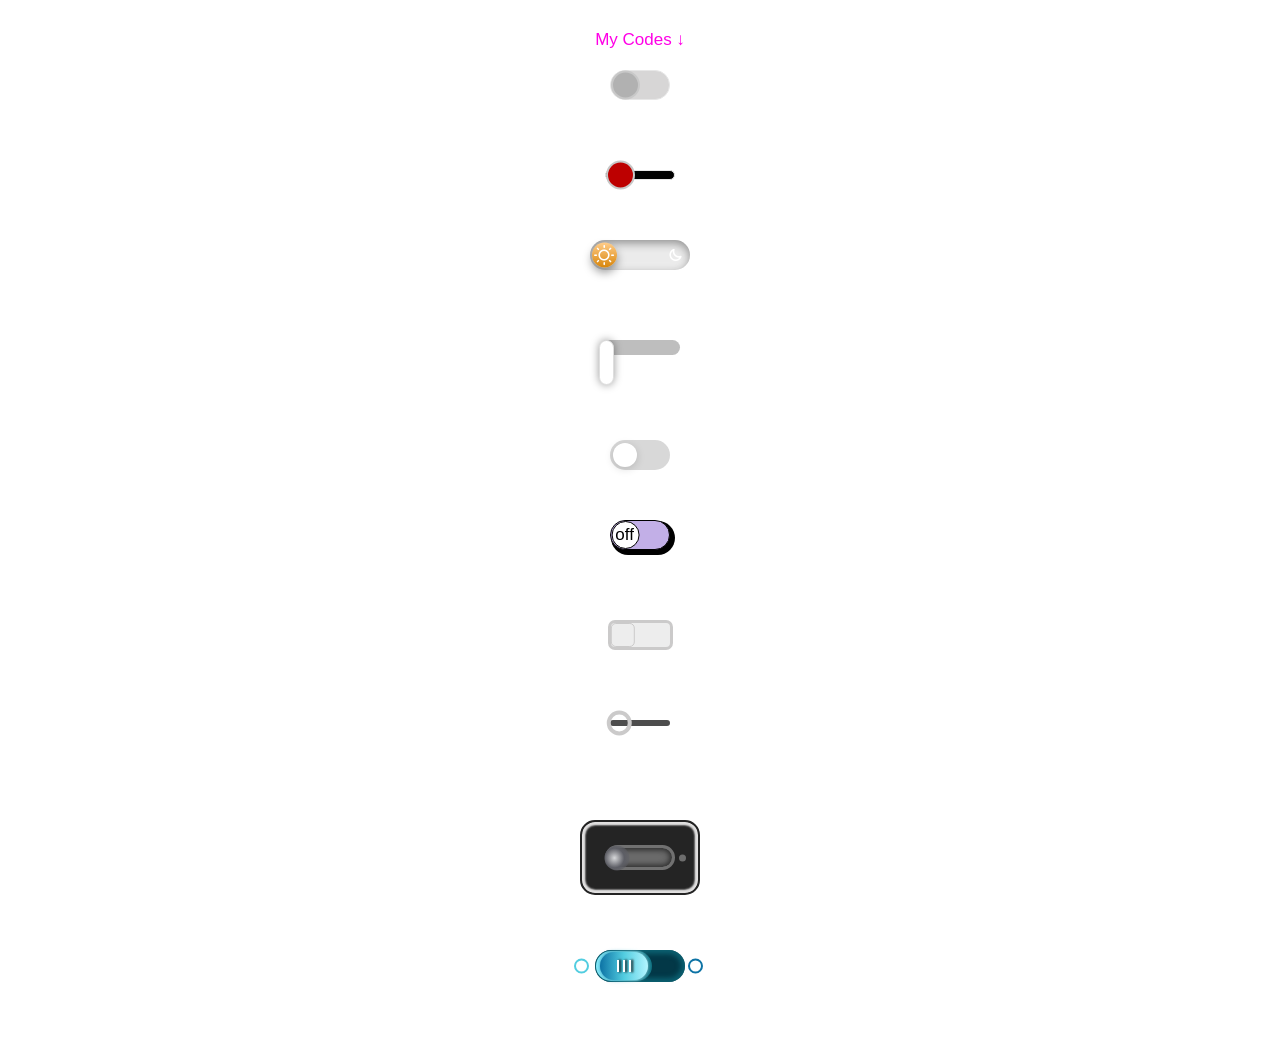
<file: index.html>
<!DOCTYPE html>
<html lang="en">
    <head>
        <meta charset="UTF-8">
        <meta name="viewport" content="width=device-width, initial-scale=1.0">
        <title>Toggles</title>
        <!---------------------------| link:css |---------------------------->
        <link rel="stylesheet" href="css/index.css">
    </head>
    <body>
        <section class="wrapper">
            <div class="toggle_1"> My Codes ↓
                <input id="toggle-input-1" type="checkbox">
                <label for="toggle-input-1" class="toggle-lable-1"></label>
            </div>
            <div class="toggle_2">
                <input id="toggle-input-2" type="checkbox">
                <label for="toggle-input-2" class="toggle-lable-2"></label>
            </div>
            <div class="toggle_3">
                <input id="toggle-input-3" type="checkbox">
                <label for="toggle-input-3" class="toggle-lable-3">
                    <i class="icon-sun"></i>
                    <i class="icon-moon"></i>
                </label>
                <div class="background"></div>
            </div>
            <div class="toggle_4">
                <input id="toggle-input-4" type="checkbox">
                <label for="toggle-input-4" class="toggle-lable-4"></label>
            </div>
            <div class="toggle_5">
                <input id="toggle-input-5" type="checkbox">
                <label for="toggle-input-5" class="toggle-lable-5">
                    <span class="circle"></span>
                </label>
            </div>
            <div class="toggle_6">
                <input id="toggle-input-6" type="checkbox">
                <label for="toggle-input-6" class="toggle-lable-6">
                <!-- <div class="off">off</div><div class="on">on</div> -->
                </label>
            </div>
            <div class="toggle_7">
                <input id="toggle-input-7" type="checkbox">
                <label for="toggle-input-7" class="toggle-lable-7"></label>
            </div>
            <div class="toggle_8">
                <input id="toggle-input-8" type="checkbox">
                <label for="toggle-input-8" class="toggle-lable-8"></label>
            </div>
            <div class="toggle_9">
                <input id="toggle-input-9" type="checkbox">
                <label for="toggle-input-9" class="toggle-lable-9"></label>
            </div>
            <div class="toggle_10">
                <input id="toggle-input-10" type="checkbox">
                <label for="toggle-input-10" class="toggle-lable-10">
                    <div class="toggle-button-10">
                        <div class="toggle-button-1"></div>
                        <div class="toggle-button-2">
                            <span class="toggle-line"></span>
                            <span class="toggle-line"></span>
                            <span class="toggle-line"></span>
                        </div>
                    </div>
                </label>
            </div>
        </section>
    </body>
</html>
</file>
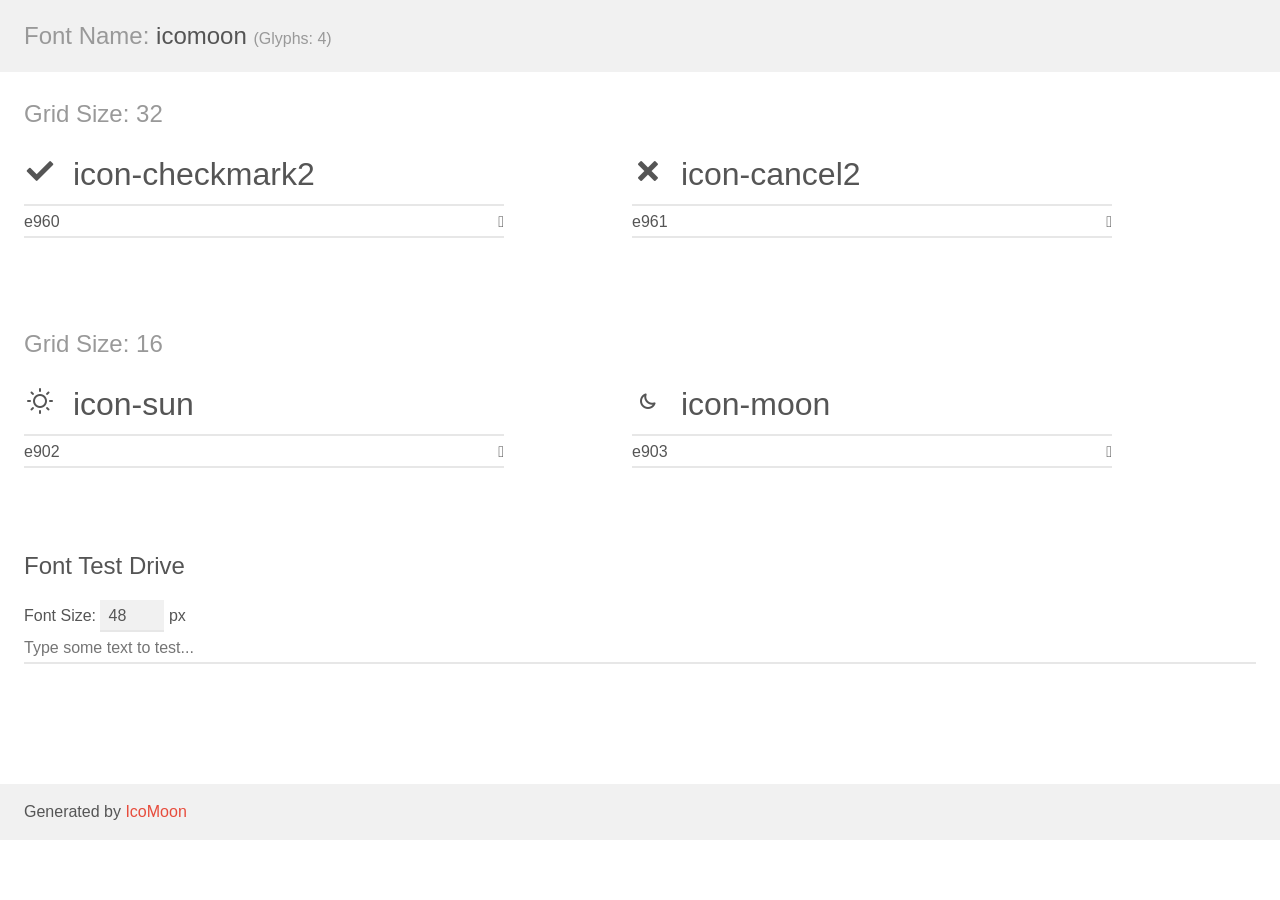
<file: fonts/icomoon/demo.html>
<!doctype html>
<html>
<head>
    <meta charset="utf-8">
    <title>IcoMoon Demo</title>
    <meta name="description" content="An Icon Font Generated By IcoMoon.io">
    <meta name="viewport" content="width=device-width, initial-scale=1">
    <link rel="stylesheet" href="demo-files/demo.css">
    <link rel="stylesheet" href="style.css"></head>
<body>
    <div class="bgc1 clearfix">
        <h1 class="mhmm mvm"><span class="fgc1">Font Name:</span> icomoon <small class="fgc1">(Glyphs:&nbsp;4)</small></h1>
    </div>
    <div class="clearfix mhl ptl">
        <h1 class="mvm mtn fgc1">Grid Size: 32</h1>
        <div class="glyph fs1">
            <div class="clearfix bshadow0 pbs">
                <span class="icon-checkmark2"></span>
                <span class="mls"> icon-checkmark2</span>
            </div>
            <fieldset class="fs0 size1of1 clearfix hidden-false">
                <input type="text" readonly value="e960" class="unit size1of2" />
                <input type="text" maxlength="1" readonly value="&#xe960;" class="unitRight size1of2 talign-right" />
            </fieldset>
            <div class="fs0 bshadow0 clearfix hidden-true">
                <span class="unit pvs fgc1">liga: </span>
                <input type="text" readonly value="" class="liga unitRight" />
            </div>
        </div>
        <div class="glyph fs1">
            <div class="clearfix bshadow0 pbs">
                <span class="icon-cancel2"></span>
                <span class="mls"> icon-cancel2</span>
            </div>
            <fieldset class="fs0 size1of1 clearfix hidden-false">
                <input type="text" readonly value="e961" class="unit size1of2" />
                <input type="text" maxlength="1" readonly value="&#xe961;" class="unitRight size1of2 talign-right" />
            </fieldset>
            <div class="fs0 bshadow0 clearfix hidden-true">
                <span class="unit pvs fgc1">liga: </span>
                <input type="text" readonly value="" class="liga unitRight" />
            </div>
        </div>
    </div>
    <div class="clearfix mhl ptl">
        <h1 class="mvm mtn fgc1">Grid Size: 16</h1>
        <div class="glyph fs2">
            <div class="clearfix bshadow0 pbs">
                <span class="icon-sun"></span>
                <span class="mls"> icon-sun</span>
            </div>
            <fieldset class="fs0 size1of1 clearfix hidden-false">
                <input type="text" readonly value="e902" class="unit size1of2" />
                <input type="text" maxlength="1" readonly value="&#xe902;" class="unitRight size1of2 talign-right" />
            </fieldset>
            <div class="fs0 bshadow0 clearfix hidden-true">
                <span class="unit pvs fgc1">liga: </span>
                <input type="text" readonly value="" class="liga unitRight" />
            </div>
        </div>
        <div class="glyph fs2">
            <div class="clearfix bshadow0 pbs">
                <span class="icon-moon"></span>
                <span class="mls"> icon-moon</span>
            </div>
            <fieldset class="fs0 size1of1 clearfix hidden-false">
                <input type="text" readonly value="e903" class="unit size1of2" />
                <input type="text" maxlength="1" readonly value="&#xe903;" class="unitRight size1of2 talign-right" />
            </fieldset>
            <div class="fs0 bshadow0 clearfix hidden-true">
                <span class="unit pvs fgc1">liga: </span>
                <input type="text" readonly value="" class="liga unitRight" />
            </div>
        </div>
    </div>

    <!--[if gt IE 8]><!-->
    <div class="mhl clearfix mbl">
        <h1>Font Test Drive</h1>
        <label>
            Font Size: <input id="fontSize" type="number" class="textbox0 mbm"
            min="8" value="48" />
            px
        </label>
        <input id="testText" type="text" class="phl size1of1 mvl"
        placeholder="Type some text to test..." value=""/>
        <div id="testDrive" class="icon-" style="font-family: icomoon">&nbsp;
        </div>
    </div>
    <!--<![endif]-->
    <div class="bgc1 clearfix">
        <p class="mhl">Generated by <a href="https://icomoon.io/app">IcoMoon</a></p>
    </div>

    <script src="demo-files/demo.js"></script>
</body>
</html>
</file>
<file: css/index.css>
/* ------------------------------------| variables |---------------------------------------- */
/* ---------------------------------------| Tags |------------------------------------------ */
*,
*::after,
*::before{
    padding: 0;
    margin: 0;
    box-sizing: border-box;
}

body{
    font-family: sans-serif;
    font-size: 17px;
    font-weight: 500;
}
input[type = checkbox]{
    display: none;
}
section.wrapper{
    display: grid;
    grid-template-rows: repeat(10 , 100px);
    margin: 20px auto;
}
/* ---------------------------------------| Font-icon (icomoon) |------------------------------------------ */
@font-face {
  font-family: 'icomoon';
  src:  url('../fonts/icomoon/fonts/icomoon.eot?xe19qw');
  src:  url('../fonts/icomoon/fonts/icomoon.eot?xe19qw#iefix') format('embedded-opentype'),
    url('../fonts/icomoon/fonts/icomoon.ttf?xe19qw') format('truetype'),
    url('../fonts/icomoon/fonts/icomoon.woff?xe19qw') format('woff'),
    url('../fonts/icomoon/fonts/icomoon.svg?xe19qw#icomoon') format('svg');
  font-weight: normal;
  font-style: normal;
  font-display: block;
}

[class^="icon-"], [class*=" icon-"] {
  /* use !important to prevent issues with browser extensions that change fonts */
  font-family: 'icomoon' !important;
  speak: never;
  font-style: normal;
  font-weight: normal;
  font-variant: normal;
  text-transform: none;
  line-height: 1;

  /* Better Font Rendering =========== */
  -webkit-font-smoothing: antialiased;
  -moz-osx-font-smoothing: grayscale;
}

.icon-checkmark2:before {
  content: "\e960";
}
.icon-cancel2:before {
  content: "\e961";
}
.icon-sun:before {
  content: "\e902";
}
.icon-moon:before {
  content: "\e903";
}

/* ---------------------------------------| toggle 1 |------------------------------------------ */
section.wrapper > div.toggle_1{
    margin: 10px auto;
    color: #ff00e6;
}
section.wrapper > div.toggle_1 > label{
    width: 60px;
    height: 30px;
    display: block;
}
section.wrapper > div.toggle_1 > .toggle-lable-1{
    margin: 20px auto;
    width: 60px;
    height: 30px;
    background-color: rgb(215, 214, 214);
    border: 1px solid #e7e7e7;
    border-radius: 25px;
    position: relative;
    cursor: pointer;
    transition: 0.5s;
}
section.wrapper > div.toggle_1 > .toggle-lable-1::after{
    content: '';
    width: 29px;
    height: 29px;
    background-color: rgb(177, 177, 177);
    border: 2.5px solid rgb(200, 200, 200);
    border-radius: 50%;
    position: absolute;
    top: 50%;
    left: 0;
    transform: translate(0 , -50%);
    transition: 0.5s ease-in-out;
}
section.wrapper > div.toggle_1 > #toggle-input-1:checked + .toggle-lable-1::after{
    background-color: rgb(151, 235, 172);
    border: 2.5px solid rgb(181, 241, 195);
    top: 50%;
    left:100%;
    transform: translate(-100% , -50%);
}
section.wrapper > div.toggle_1 > #toggle-input-1:checked + .toggle-lable-1{
    background-color: rgb(203, 235, 211);
}
/* ---------------------------------------| toggle 2 |------------------------------------------ */
section.wrapper > div.toggle_2 > label{
    width: 70px;
    height: 10px;
    display: block;
}
section.wrapper > div.toggle_2 > .toggle-lable-2{
    margin: 50px auto;
    width: 70px;
    height: 10px;
    background-color: rgb(0, 0, 0);
    border: 1px solid #e7e7e7;
    border-radius: 25px;
    position: relative;
    cursor: pointer;
    transition: 0.5s;
}
section.wrapper > div.toggle_2 > .toggle-lable-2::after{
    content: '';
    width: 29px;
    height: 29px;
    background-color: rgb(189, 0, 0);
    border: 2.5px solid rgb(200, 200, 200);
    border-radius: 50%;
    position: absolute;
    top: 50%;
    left: 0;
    transform: translate(0 , -50%);
    transition: 0.5s ease-in-out;
}
section.wrapper > div.toggle_2 > #toggle-input-2:checked + .toggle-lable-2::after{
    background-color: rgb(0, 158, 40);
    border: 2.5px solid rgb(181, 241, 195);
    top: 50%;
    left:100%;
    transform: translate(-100% , -50%);
}
section.wrapper > div.toggle_2 > #toggle-input-2:checked + .toggle-lable-2{
    background-color: rgb(32, 32, 32);
}
/* ---------------------------------------| toggle 3 |------------------------------------------ */
section.wrapper > div.toggle_3 > label{
    margin: 20px auto;
    width: 100px;
    height: 30px;
    display: flex;
    justify-content: space-between;
    align-items: center;
    position: relative;
    background: #ebebeb;
    border-radius: 200px;
    box-shadow: inset 0px 3px 10px rgba(0, 0, 0 , 0.4), inset 0px -3px 10px rgba(255, 255, 255, 0.4);
    cursor: pointer;
}
section.wrapper > div.toggle_3 > label  i{
    color: white;
    padding: 0 2px;
    font-size: 25px;
    z-index: 10;
}
section.wrapper > div.toggle_3 > label::after{
    content: '';
    width: 25px;
    height: 25px;
    position: absolute;
    top: 50%;
    left: 10px;
    transform: translate(-8px , -50%);
    background: linear-gradient(180deg , #ffcc89 , #d8860b);
    border-radius: 50%;
    box-shadow: 0px 5px 10px rgba(0, 0, 0, 0.4);
    transition: 0.5s;
}
section.wrapper > div.toggle_3 > input{
    width: 0;
    height: 0;
    visibility: hidden;
}
section.wrapper > div.toggle_3 > input:checked + label{
    background-color: #242424;
}
section.wrapper > div.toggle_3 > input:checked + label::after{
    top: 50%;
    left: 95%;
    transform: translate(-90% , -50%);
    background: linear-gradient(180deg,#777 , #3a3a3a);
}
section.wrapper > div.toggle_3 > label:active::after{
    width: 45px;
    border-radius: 25px;
}
section.wrapper > div.toggle_3 > .background{
    position: absolute;
    top: 0;
    left: 0;
    width: 100%;
    height: 100%;
    background: #ffffff;
    z-index: -5;
    position: absolute;
    transition: 0.3s;
}
section.wrapper > div.toggle_3 > input:checked ~ .background{
    background: #242424;
}
/* ---------------------------------------| toggle 4 |------------------------------------------ */
section.wrapper > div.toggle_4 > label{
    width: 80px;
    height: 15px;
    display: block;
}
section.wrapper > div.toggle_4 > .toggle-lable-4{
    margin: 20px auto;
    width: 80px;
    height: 15px;
    position: relative;
    background-color: #bebebe;
    border-radius: 50px;
    cursor: pointer;
}
section.wrapper > div.toggle_4 > .toggle-lable-4::after{
    content: '';
    width: 15px;
    height: 45px;
    position: absolute;
    top: 0;
    left: -5%;
    transform: translate(20% , 0);
    background-color: #ffffff;
    border: 1px solid #dedede;
    box-shadow: 0 0 8px rgba(0, 0, 0, 0.4);
    border-radius: 50px;
    cursor: pointer;
    transition: 1s;
    
}
section.wrapper > div.toggle_4 > #toggle-input-4:checked ~ .toggle-lable-4::after{
    top: 0;
    left: -5%;
    transform: translate(20% , 0);
    background-color: #ffffff;
    animation-name: epic-easing-spring-swift;
    animation-duration: 2000ms;
    /* animation-direction: alternate-reverse; */
    /* animation-timing-function: ; */
    /* animation-iteration-count: infinite; */
    /* animation-play-state: running; */
    /* animation-direction:alternate; */
    animation-fill-mode:forwards;
}
section.wrapper > div.toggle_4 > #toggle-input-4:checked ~ .toggle-lable-4{
    background-color: #2af52a;
}
/* ---------------------------------------| toggle 5 |------------------------------------------ */
section.wrapper > div.toggle_5{
    margin: 20px auto;
}
section.wrapper > div.toggle_5 > .toggle-lable-5{
    width: 60px;
    height: 30px;
    clip-path: polygon(50%,10%,50%);
    background-color: #d8d8d8;
    border-radius: 999px;
    display: inline-block;
    position: relative;
    cursor: pointer;
    transition: 0.35s ease;
}
section.wrapper > div.toggle_5 > .toggle-lable-5 .circle{
    position: absolute;
    top: 3px;
    left: 3px;
    width: 24px;
    height: 24px;
    background: #ffffff;
    border-radius: 50%;
    box-shadow: 0 2px 8px rgba(0, 0, 0, 0.15);
    transition: 0.35s ease;
}
section.wrapper > div.toggle_5 > #toggle-input-5:checked ~ .toggle-lable-5 .circle{
    transform:translateX(24px);
    background: #b8dfff;
}
section.wrapper > div.toggle_5 > .toggle-lable-5:active .circle{
    width: 26px;
}
section.wrapper > div.toggle_5 > #toggle-input-5:checked ~ .toggle-lable-5:active .circle{
    transform: translateX(22px);
}
/* ---------------------------------------| toggle 6 |------------------------------------------ */
section.wrapper > div.toggle_6 {
    position: relative;
}
section.wrapper > div.toggle_6 > label{
    width: 60px;
    height: 30px;
    display: block;
}
section.wrapper > div.toggle_6 > .toggle-lable-6{
    margin: 0 auto;
    width: 60px;
    height: 30px;
    background-color: #c2afe7;
    border: 1px solid black;
    box-shadow: 3px 3px 0px 2px black;
    border-radius: 30px;
    position: absolute;
    top: 0;
    left: 50%;
    transform: translate(-50% , 0);
    z-index: 10;
    transition: 0.09s;
}
section.wrapper > div.toggle_6 > .toggle-lable-6::after{
    content: 'off';
    padding: 3px 3px;
    width: 28px;
    height: 28px;
    background-color: #ffffff;
    border-radius: 30px;
    border: 1px solid black;
    position: absolute;
    top: 50%;
    left: 15%;
    transform: translate(-30% , -50%);
    z-index: -9;
    transition: 0.09s;
}
section.wrapper > div.toggle_6 > #toggle-input-6:checked ~ .toggle-lable-6{
    background-color: #5a1ad1;
    position: absolute;
    top: 0;
    left: 48%;
    transform: translate(-48% , 0);
}
section.wrapper > div.toggle_6 > #toggle-input-6:checked ~ .toggle-lable-6::after{
    content: 'on';
    top: 50%;
    left: 100%;
    transform: translate(-100% , -50%);
}
/* ---------------------------------------| toggle 7 |------------------------------------------ */
section.wrapper > div.toggle_7 > label{
    width: 65px;
    height: 30px;
    display: block;
}
section.wrapper > div.toggle_7 > .toggle-lable-7{
    margin: 0 auto;
    width: 65px;
    height: 30px;
    position: relative;
    background-color: #ededed;
    border: 3px solid #cbcaca;
    border-radius: 7px;
    transition: 0.5s;
}
section.wrapper > div.toggle_7 > .toggle-lable-7::after{
    content: '';
    width: 24px;
    height:24px;
    position: absolute;
    top: 52%;
    left: 3.2%;
    transform: translate(-5% , -50%);
    background-color: #ededed;
    border: 1px solid #cbcaca;
    border-radius: 5px;
    transition: 0.5s ease-in-out;
}
section.wrapper > div.toggle_7 > #toggle-input-7:checked ~ .toggle-lable-7::after{
    top: 50%;
    left: 98.8%;
    transform: translate(-100% , -50%);
}
section.wrapper > div.toggle_7 > #toggle-input-7:checked ~ .toggle-lable-7{
    background-color: #2af52a;
}
/* ---------------------------------------| toggle 8 |------------------------------------------ */
section.wrapper > div.toggle_8 > label{
    width: 60px;
    height: 5px;
    display: block;
}
section.wrapper > div.toggle_8 > .toggle-lable-8{
    margin: 0 auto;
    width: 60px;
    height: 5px;
    position: relative;
    background-color: #4d4d4d;
    border: 3px solid #4d4d4d;
    border-radius: 7px;
    transition: 0.5s;
}
section.wrapper > div.toggle_8 > .toggle-lable-8::after{
    content: '';
    width: 25px;
    height:25px;
    position: absolute;
    top: 50%;
    left: -10%;
    transform: translate(-5% , -50%);
    background-color: transparent;
    border: 4px solid #cbcaca;
    border-radius: 50%;
    transition: 0.3s ease-in-out;
}
section.wrapper > div.toggle_8 > #toggle-input-8:checked ~ .toggle-lable-8::after{
    background-color: white;
    border: 1px solid rgb(238, 237, 237);
    top: 50%;
    left: 100%;
    transform: translate(-75% , -50%);
}
/* ---------------------------------------| toggle 9 |------------------------------------------ */
section.wrapper > div.toggle_9{
    margin: 0 auto;
    width: 120px;
    height: 75px;
    background-color: #242424;
    border-radius: 15px;
    display: flex;
    justify-content: center;
    align-items: center;
    box-shadow: inset 0 0 2px 3px rgb(226, 225, 225) , inset 0 0 2px 3px rgba(160, 158, 158, 0.986);
    border: 2px solid #242424;
}
section.wrapper > div.toggle_9 > .toggle-lable-9{
    /* margin: 0 auto; */
    width: 70px;
    height: 25px;
    position: relative;
    background-color: #6d6d6d;
    border: 3px solid #717171;
    box-shadow: inset 0 0 5px 2px rgba(0, 0, 0, 0.5) , inset 0 0 10px 3px rgba(0, 0, 0, 0.15);
    border-radius: 20px;
    transition: 0.5s;
}
section.wrapper > div.toggle_9 > .toggle-lable-9::before{
    content: '';
    width: 25px;
    height: 25px;
    background: radial-gradient(circle at 40% , #d7d8da 0% ,#5d5e65 50% , rgba(255, 255, 255, 0) 100%);
    border-radius: 50%;
    position: absolute;
    top: 50%;
    left: -10%;
    transform: translate(10% , -50%);
    transition: 0.5s ease-out;
    cursor: pointer;
}
section.wrapper > div.toggle_9 > .toggle-lable-9::after{
    content: '';
    width: 7px;
    height: 7px;
    border-radius: 50%;
    background-color: #6d6d6d;
    position: absolute;
    top: 50%;
    left: 100%;
    transform: translate(100% , -50%);
}
section.wrapper > div.toggle_9 > #toggle-input-9:checked ~ .toggle-lable-9::before{
    top: 50%;
    left: 100%;
    transform: translate(-100% , -50%);
}
section.wrapper > div.toggle_9 > #toggle-input-9:checked ~ .toggle-lable-9::after{
    background-color: lime;
}
/* ---------------------------------------| toggle 9 |------------------------------------------ */
section.wrapper > div.toggle_10{
    margin: 30px auto;
    width: 90px;
    height: 32px;
}
section.wrapper > div.toggle_10 > .toggle-lable-10{
    display: block;
    position: relative;
    width: 100%;
    height: 100%;
    background-color: rgb(3, 56, 71);
    border-radius: 25px;
    box-shadow: inset 0px 0px 5px 4px rgba(14, 113, 129, 0.7);
}
section.wrapper > div.toggle_10 > .toggle-lable-10 > .toggle-button-10,
section.wrapper > div.toggle_10 > .toggle-lable-10 > .toggle-button-10 > .toggle-button-2,
section.wrapper > div.toggle_10 > .toggle-lable-10 > .toggle-button-10 > .toggle-button-1{
    position: absolute;
    border-radius: 25px;
}
section.wrapper > div.toggle_10 > .toggle-lable-10 > .toggle-button-10{ 
    width: 56px;
    height: 30px;
    background: linear-gradient(90deg ,#87edfd,#0e7181);
    top: 1px;
    left: 1px;
    box-shadow: 0 8px 24px rgba(0, 0, 0, 0.006) ,0 2px 6px rgba(0, 0, 0, 0.003),0 1px 3px rgba(0, 0, 0, 0.003);
    transition: 0.3s ease-in-out;
    z-index: 2;
}
section.wrapper > div.toggle_10 > .toggle-lable-10 > .toggle-button-10 > .toggle-button-1{
    width: 46px;
    height: 28px;
    background: linear-gradient(90deg , #0d73a5,#6cd0e0,#e6fbfe);
    top: 1px;
    left: 5px;
    filter: blur(2px);
}
section.wrapper > div.toggle_10 > .toggle-lable-10 > .toggle-button-10 > .toggle-button-2{
    width: 48px;
    height: 28px;
    background: linear-gradient(90deg , #0d73a5,#52cde0,#b3f5ff);
    top: 1px;
    left: 4px;
    box-shadow: 0 2px 6px hsl(0,0%,0%,0.3%);
    display: flex;
    justify-content: center;
    align-items: center;
    gap: 4px;
}
section.wrapper > div.toggle_10 > .toggle-lable-10 > .toggle-button-10 > .toggle-button-2  .toggle-line{
    display: block;
    background-color: white;
    width: 2px;
    height: 12px;
    box-shadow: 2px 0px 2px 0.5px rgba(0, 0, 0, 0.616);
}
section.wrapper > div.toggle_10 > .toggle-lable-10::before{
    content: '';
    width: 15px;
    height: 15px;
    border-radius: 50%;
    border: 2px solid #52cde0;
    position: absolute;
    top: 50%;
    left: -40%;
    transform: translate(100% , -50%);
}
section.wrapper > div.toggle_10 > .toggle-lable-10::after{
    content: '';
    width: 15px;
    height: 15px;
    border-radius: 50%;
    border: 2px solid #0d73a5;
    position: absolute;
    top: 50%;
    left: 100%;
    transform: translate(20% , -50%);
}
section.wrapper > div.toggle_10 > #toggle-input-10:checked ~ .toggle-lable-10 > .toggle-button-10{
    top: 1px;
    left: 32px;
}
section.wrapper > div.toggle_10 > #toggle-input-10:checked ~ .toggle-lable-10::before{
    border: 2px solid #0d73a5;
}
section.wrapper > div.toggle_10 > #toggle-input-10:checked ~ .toggle-lable-10::after{
    border: 2px solid #abd3e7;
}
/* ---------------------------------------| animation Keyframes for toggle 4|------------------------------------------ */
@keyframes epic-easing-spring-swift {  
 0% { transform: translateX(0px) rotate(0deg);}  
 1% { transform: translateX(1.09px)rotate(1.2693223577190085deg);}  
 2% { transform: translateX(3.64px) rotate(4.819538081556291deg);}  
 3% { transform: translateX(7.01px)rotate(10.406856803267436deg);}  
 4% { transform: translateX(10.78px)rotate(17.781228985432662deg);}  
 5% { transform: translateX(14.69px)rotate(26.690228521133772deg);}  
 6% { transform: translateX(18.58px)rotate(36.882632944438214deg);}  
 7% { transform: translateX(22.35px)rotate(48.111679400273516deg);}  
 8% { transform: translateX(25.95px)rotate(60.137980739029814deg);}  
 9% { transform: translateX(29.34px) rotate(72.73209199199262deg);}  
 10% { transform: translateX(32.51px) rotate(85.67672299776666deg);}  
 11% { transform: translateX(35.47px) rotate(98.76859804588628deg);}  
 12% { transform: translateX(38.21px)rotate(111.81996804964854deg);}  
 13% { transform: translateX(40.74px)rotate(124.65978493247455deg);}  
 14% { transform: translateX(43.08px)rotate(137.13455159576114deg);}  
 15% { transform: translateX(45.24px) rotate(149.1088640240288deg);}  
 16% { transform: translateX(47.23px)rotate(160.46566477524135deg);}  
 17% { transform: translateX(49.06px)rotate(171.10622930713944deg);}  
 18% { transform: translateX(50.74px)rotate(180.94990831693266deg);}  
 19% { transform: translateX(52.29px)rotate(189.93365053964843deg);}  
 20% { transform: translateX(53.72px)rotate(198.01133128235804deg);}  
 21% { transform: translateX(55.03px) rotate(205.1529123937885deg);}  
 22% { transform: translateX(56.24px) rotate(211.3434594110948deg);}  
 23% { transform: translateX(57.35px) rotate(216.5820413199557deg);}  
 24% { transform: translateX(58.37px) rotate(220.8805377446924deg);}  
 25% { transform: translateX(59.31px)rotate(224.26237748709164deg);}  
 26% { transform: translateX(60.17px)rotate(226.76123119202782deg);}  
 27% { transform: translateX(60.96px)rotate(228.41967957095056deg);}  
 28% { transform: translateX(61.69px)rotate(229.28787709662092deg);}  
 29% { transform: translateX(62.36px)rotate(229.42222942911803deg);}  
 30% { transform: translateX(62.97px) rotate(228.8841010778955deg);}  
 31% { transform: translateX(63.54px)rotate(227.73856797977635deg);}  
 32% { transform: translateX(64.06px)rotate(226.05322780863827deg);}  
 33% { transform: translateX(64.53px)rotate(223.89707895746852deg);}  
 34% { transform: translateX(64.97px) rotate(221.3394772734671deg);}  
 35% { transform: translateX(65.37px) rotate(218.4491778055342deg);}  
 36% { transform: translateX(65.74px)rotate(215.29346706181335deg);}  
 37% { transform: translateX(66.08px)rotate(211.93738959140782deg);}  
 38% { transform: translateX(66.39px)rotate(208.44307111472162deg);}  
 39% { transform: translateX(66.68px)rotate(204.86913894429267deg);}  
 40% { transform: translateX(66.94px) rotate(201.2702390730769deg);}  
 41% { transform: translateX(67.18px)rotate(197.69664806804857deg);}  
 42% { transform: translateX(67.40px)rotate(194.19397679943097deg);}  
 43% { transform: translateX(67.61px)rotate(190.80296206336627deg);}  
 44% { transform: translateX(67.80px) rotate(187.5593413197425deg);}  
 45% { transform: translateX(67.97px)rotate(184.49380506667032deg);}  
 46% { transform: translateX(68.13px)rotate(181.63202080640465deg);}  
 47% { transform: translateX(68.28px)rotate(178.99472212042775deg);}  
 48% { transform: translateX(68.42px)rotate(176.59785605863487deg);}  
 49% { transform: translateX(68.54px) rotate(174.4527818525814deg);}  
 50% { transform: translateX(68.67px)rotate(172.56651387802185deg);}  
 51% { transform: translateX(68.78px) rotate(170.9420018091515deg);}  
 52% { transform: translateX(68.88px) rotate(169.5784410170369deg);}  
 53% { transform: translateX(68.98px)rotate(168.47160645823587deg);}  
 54% { transform: translateX(69.07px)rotate(167.61420356678425deg);}  
 55% { transform: translateX(69.16px)rotate(166.99622999365684deg);}  
 56% { transform: translateX(69.23px) rotate(166.6053424225768deg);}  
 57% { transform: translateX(69.31px)rotate(166.42722311987862deg);}  
 58% { transform: translateX(69.37px)rotate(166.44594133948894deg);}  
 59% { transform: translateX(69.44px) rotate(166.6443051928176deg);}  
 60% { transform: translateX(69.49px)rotate(167.00420009872101deg);}  
 61% { transform: translateX(69.55px)rotate(167.50691044252784deg);}  
 62% { transform: translateX(69.60px)rotate(168.13342158779778deg);}  
 63% { transform: translateX(69.66px) rotate(168.8646998930661deg);}  
 64% { transform: translateX(69.69px)rotate(169.68194888203044deg);}  
 65% { transform: translateX(69.74px)rotate(170.56684019389417deg);}  
 66% { transform: translateX(69.80px)rotate(171.50171839603865deg);}  
 67% { transform: translateX(69.84px)rotate(172.46977916972943deg);}  
 68% { transform: translateX(69.89px)rotate(173.45522077775283deg);}  
 69% { transform: translateX(69.91px)rotate(174.44336908801876deg);}  
 70% { transform: translateX(69.94px)rotate(175.42077675721123deg);}  
 71% { transform: translateX(69.96px)rotate(176.37529747213065deg);}  
 72% { transform: translateX(69.98px)rotate(177.29613640266308deg);}  
 73% { transform: translateX(70.00px) rotate(178.1738782391119deg);}  
 74% { transform: translateX(70.01px)rotate(179.00049436824003deg);}  
 75% { transform: translateX(70.02px) rotate(179.7693308875648deg);}  
 76% { transform: translateX(70.03px)rotate(180.47507926741747deg);}  
 77% { transform: translateX(70.04px)rotate(181.11373154658648deg);}  
 78% { transform: translateX(70.05px)rotate(181.68252199188316deg);}  
 79% { transform: translateX(70.06px) rotate(182.1798571668437deg);}  
 80% { transform: translateX(70.06px) rotate(182.6052363423609deg);}  
 81% { transform: translateX(70.07px)rotate(182.95916414484336deg);}  
 82% { transform: translateX(70.07px) rotate(183.2430572781536deg);}  
 83% { transform: translateX(70.08px)rotate(183.45914707678352deg);}  
 84% { transform: translateX(70.08px) rotate(183.6103795522116deg);}  
 85% { transform: translateX(70.09px)rotate(183.70031448486807deg);}  
 86% { transform: translateX(70.09px)rotate(183.73302499328122deg);}  
 87% { transform: translateX(70.09px) rotate(183.712998882384deg);}  
 88% { transform: translateX(70.09px)rotate(183.64504293710675deg);}  
 89% { transform: translateX(70.10px)rotate(183.53419118762827deg);}  
 90% { transform: translateX(70.10px)rotate(183.38561803120632deg);}  
 91% { transform: translateX(70.10px)rotate(183.20455695439873deg);}  
 92% { transform: translateX(70.10px) rotate(182.9962254605722deg);}  
 93% { transform: translateX(70.10px) rotate(182.7657566725534deg);}  
 94% { transform: translateX(70.10px)rotate(182.51813795056844deg);}  
 95% { transform: translateX(70.10px)rotate(182.25815674252823deg);}  
 96% { transform: translateX(70.10px)rotate(181.99035376831742deg);}  
 97% { transform: translateX(70.11px)rotate(181.71898353291837deg);}  
 98% { transform: translateX(70.11px)rotate(181.44798206563888deg);}  
 99% { transform: translateX(70.10px) rotate(181.1809416949206deg);}  
 100% { transform: translateX(70px) rotate(180.9210925905178deg);}
}
</file>
<file: fonts/icomoon/demo-files/demo.css>
body {
  padding: 0;
  margin: 0;
  font-family: sans-serif;
  font-size: 1em;
  line-height: 1.5;
  color: #555;
  background: #fff;
}
h1 {
  font-size: 1.5em;
  font-weight: normal;
}
small {
  font-size: .66666667em;
}
a {
  color: #e74c3c;
  text-decoration: none;
}
a:hover, a:focus {
  box-shadow: 0 1px #e74c3c;
}
.bshadow0, input {
  box-shadow: inset 0 -2px #e7e7e7;
}
input:hover {
  box-shadow: inset 0 -2px #ccc;
}
input, fieldset {
  font-family: sans-serif;
  font-size: 1em;
  margin: 0;
  padding: 0;
  border: 0;
}
input {
  color: inherit;
  line-height: 1.5;
  height: 1.5em;
  padding: .25em 0;
}
input:focus {
  outline: none;
  box-shadow: inset 0 -2px #449fdb;
}
.glyph {
  font-size: 16px;
  width: 15em;
  padding-bottom: 1em;
  margin-right: 4em;
  margin-bottom: 1em;
  float: left;
  overflow: hidden;
}
.liga {
  width: 80%;
  width: calc(100% - 2.5em);
}
.talign-right {
  text-align: right;
}
.talign-center {
  text-align: center;
}
.bgc1 {
  background: #f1f1f1;
}
.fgc1 {
  color: #999;
}
.fgc0 {
  color: #000;
}
p {
  margin-top: 1em;
  margin-bottom: 1em;
}
.mvm {
  margin-top: .75em;
  margin-bottom: .75em;
}
.mtn {
  margin-top: 0;
}
.mtl, .mal {
  margin-top: 1.5em;
}
.mbl, .mal {
  margin-bottom: 1.5em;
}
.mal, .mhl {
  margin-left: 1.5em;
  margin-right: 1.5em;
}
.mhmm {
  margin-left: 1em;
  margin-right: 1em;
}
.mls {
  margin-left: .25em;
}
.ptl {
  padding-top: 1.5em;
}
.pbs, .pvs {
  padding-bottom: .25em;
}
.pvs, .pts {
  padding-top: .25em;
}
.unit {
  float: left;
}
.unitRight {
  float: right;
}
.size1of2 {
  width: 50%;
}
.size1of1 {
  width: 100%;
}
.clearfix:before, .clearfix:after {
  content: " ";
  display: table;
}
.clearfix:after {
  clear: both;
}
.hidden-true {
  display: none;
}
.textbox0 {
  width: 3em;
  background: #f1f1f1;
  padding: .25em .5em;
  line-height: 1.5;
  height: 1.5em;
}
#testDrive {
  display: block;
  padding-top: 24px;
  line-height: 1.5;
}
.fs0 {
  font-size: 16px;
}
.fs1 {
  font-size: 32px;
}
.fs2 {
  font-size: 32px;
}
</file>
<file: fonts/icomoon/style.css>
@font-face {
  font-family: 'icomoon';
  src:  url('fonts/icomoon.eot?xe19qw');
  src:  url('fonts/icomoon.eot?xe19qw#iefix') format('embedded-opentype'),
    url('fonts/icomoon.ttf?xe19qw') format('truetype'),
    url('fonts/icomoon.woff?xe19qw') format('woff'),
    url('fonts/icomoon.svg?xe19qw#icomoon') format('svg');
  font-weight: normal;
  font-style: normal;
  font-display: block;
}

[class^="icon-"], [class*=" icon-"] {
  /* use !important to prevent issues with browser extensions that change fonts */
  font-family: 'icomoon' !important;
  speak: never;
  font-style: normal;
  font-weight: normal;
  font-variant: normal;
  text-transform: none;
  line-height: 1;

  /* Better Font Rendering =========== */
  -webkit-font-smoothing: antialiased;
  -moz-osx-font-smoothing: grayscale;
}

.icon-checkmark2:before {
  content: "\e960";
}
.icon-cancel2:before {
  content: "\e961";
}
.icon-sun:before {
  content: "\e902";
}
.icon-moon:before {
  content: "\e903";
}
</file>
